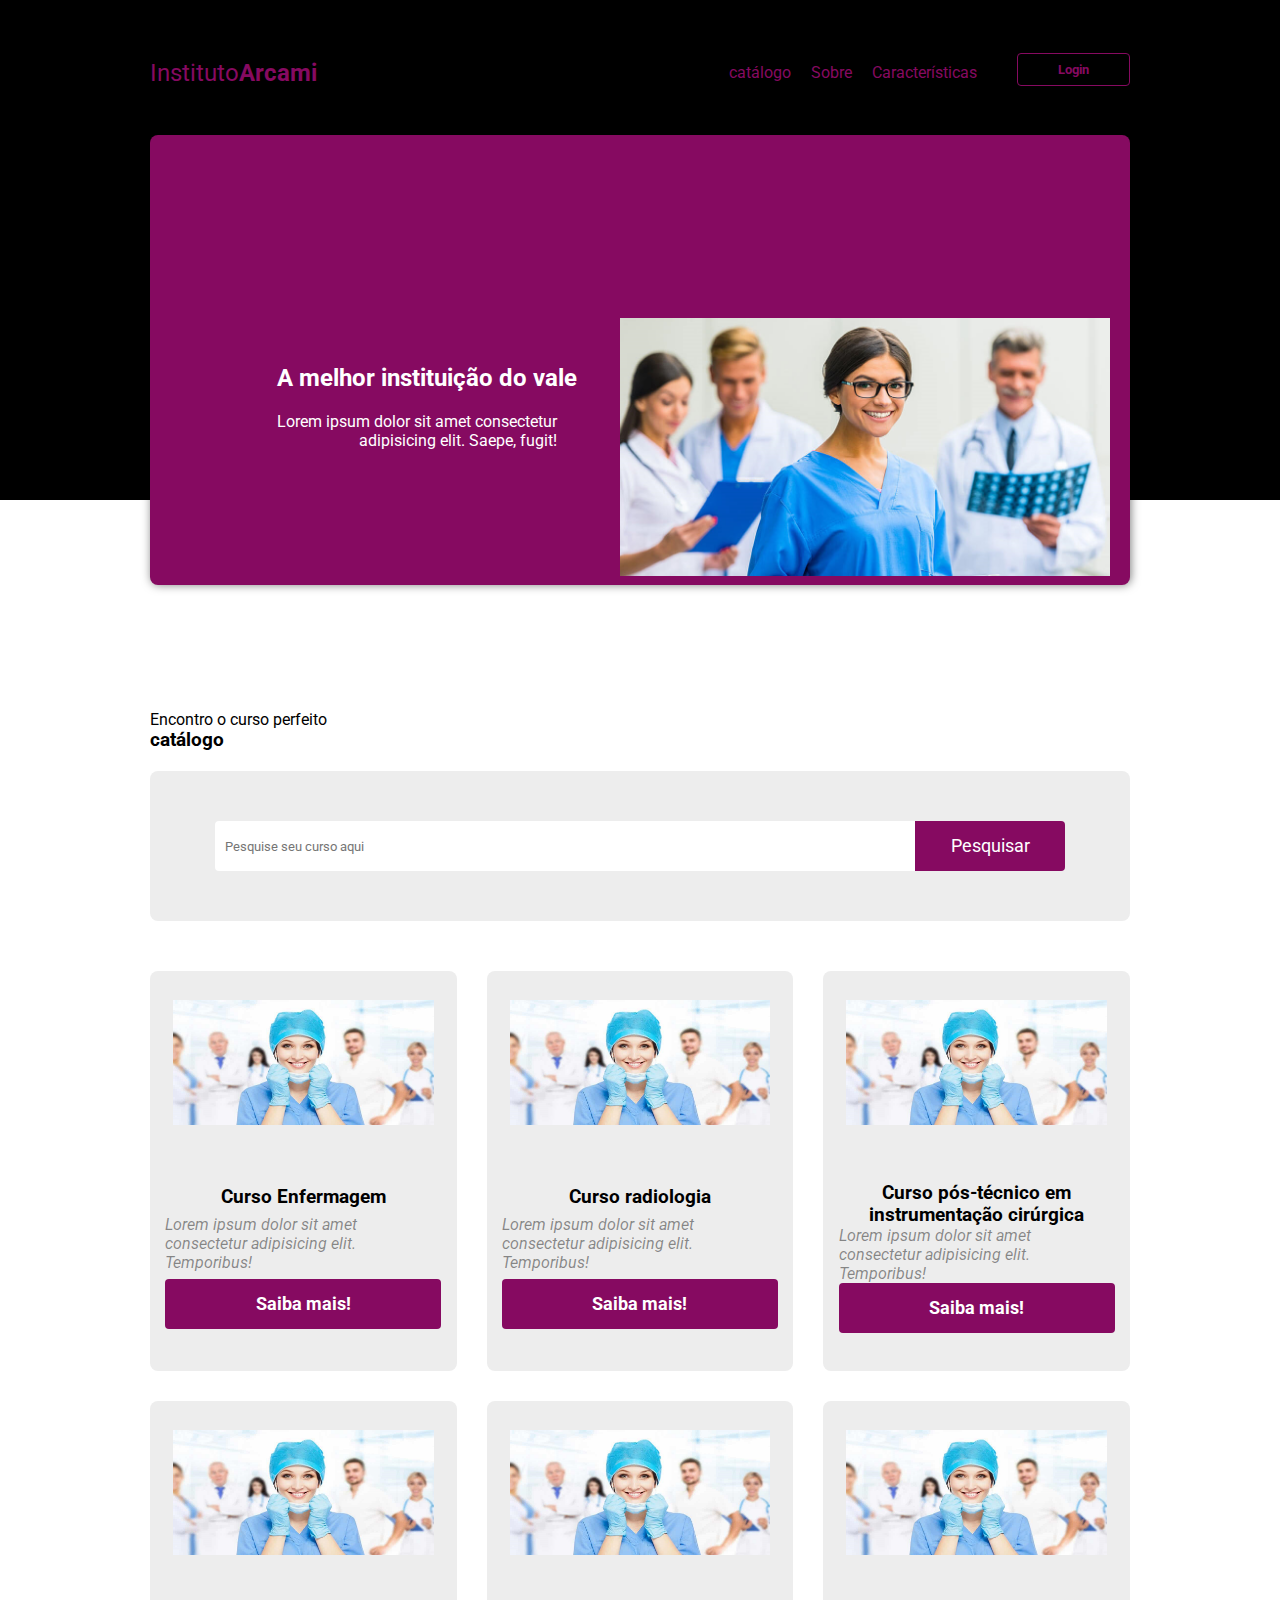
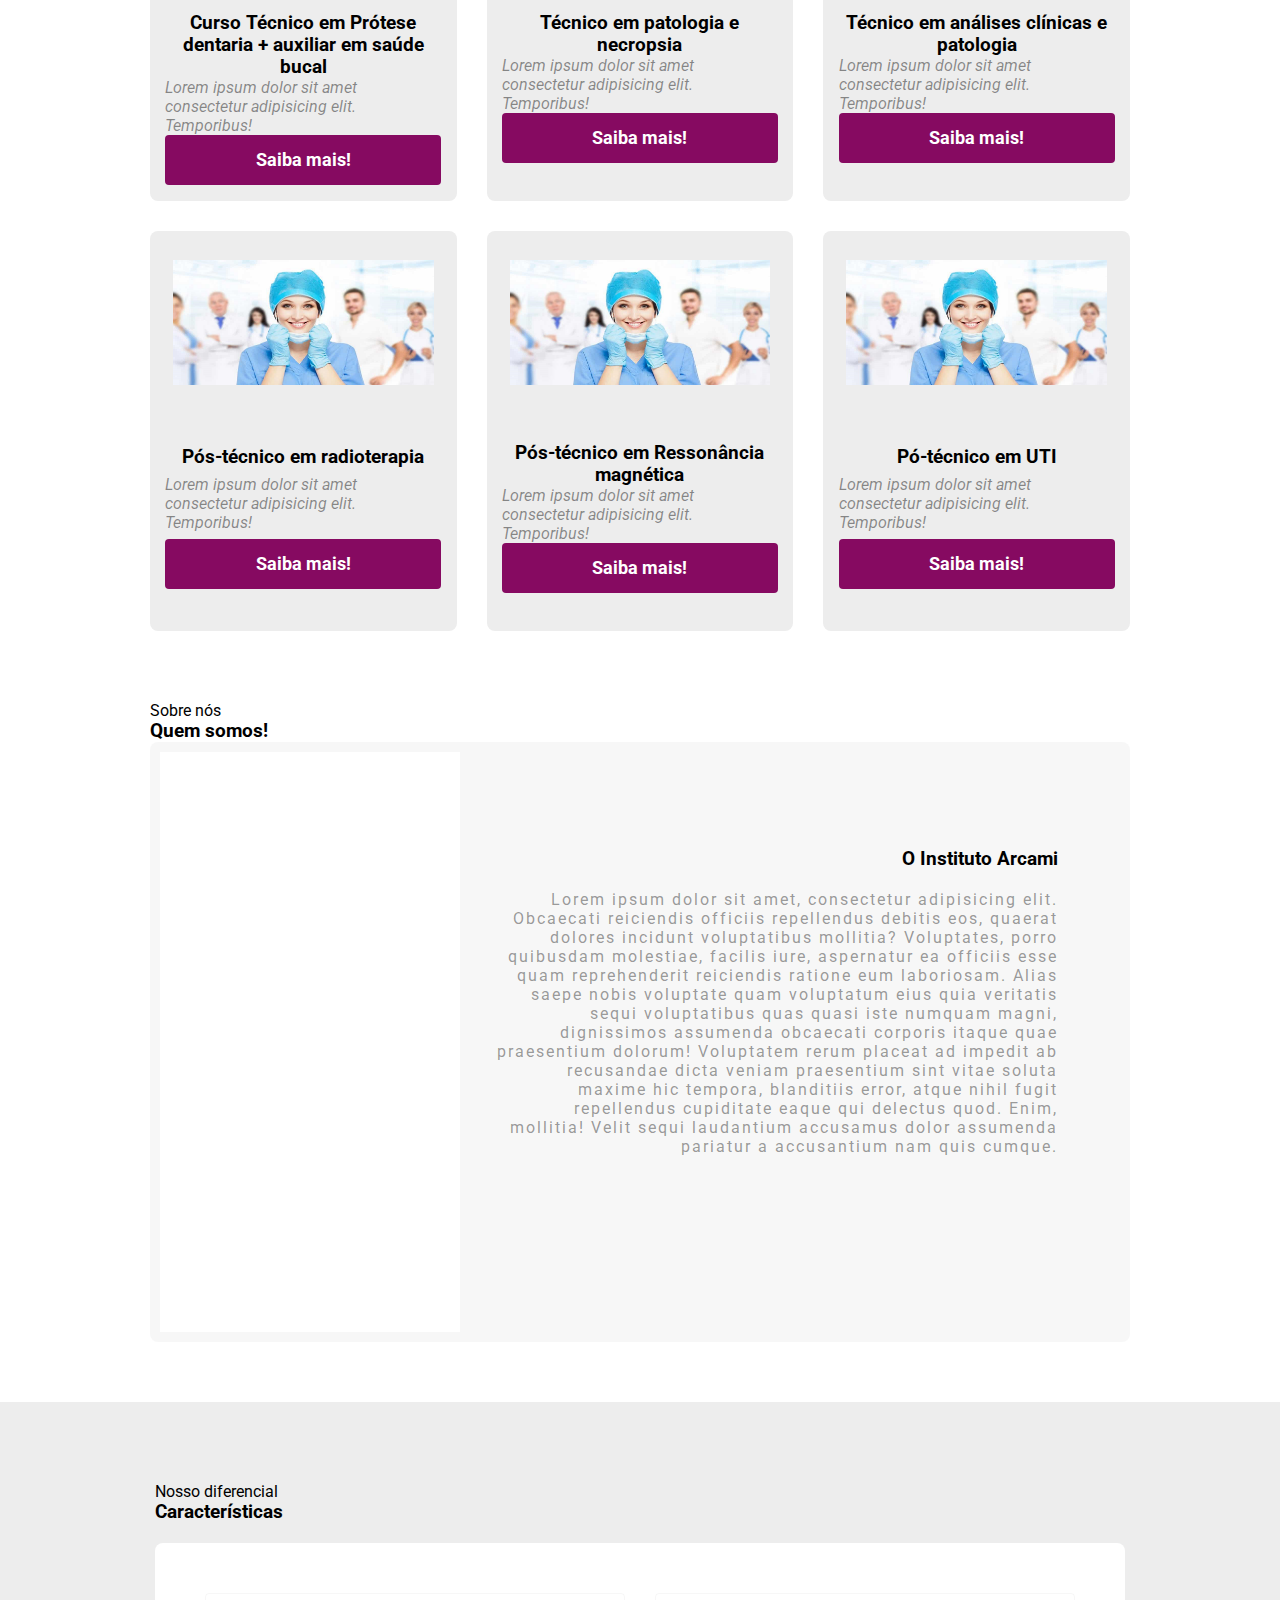
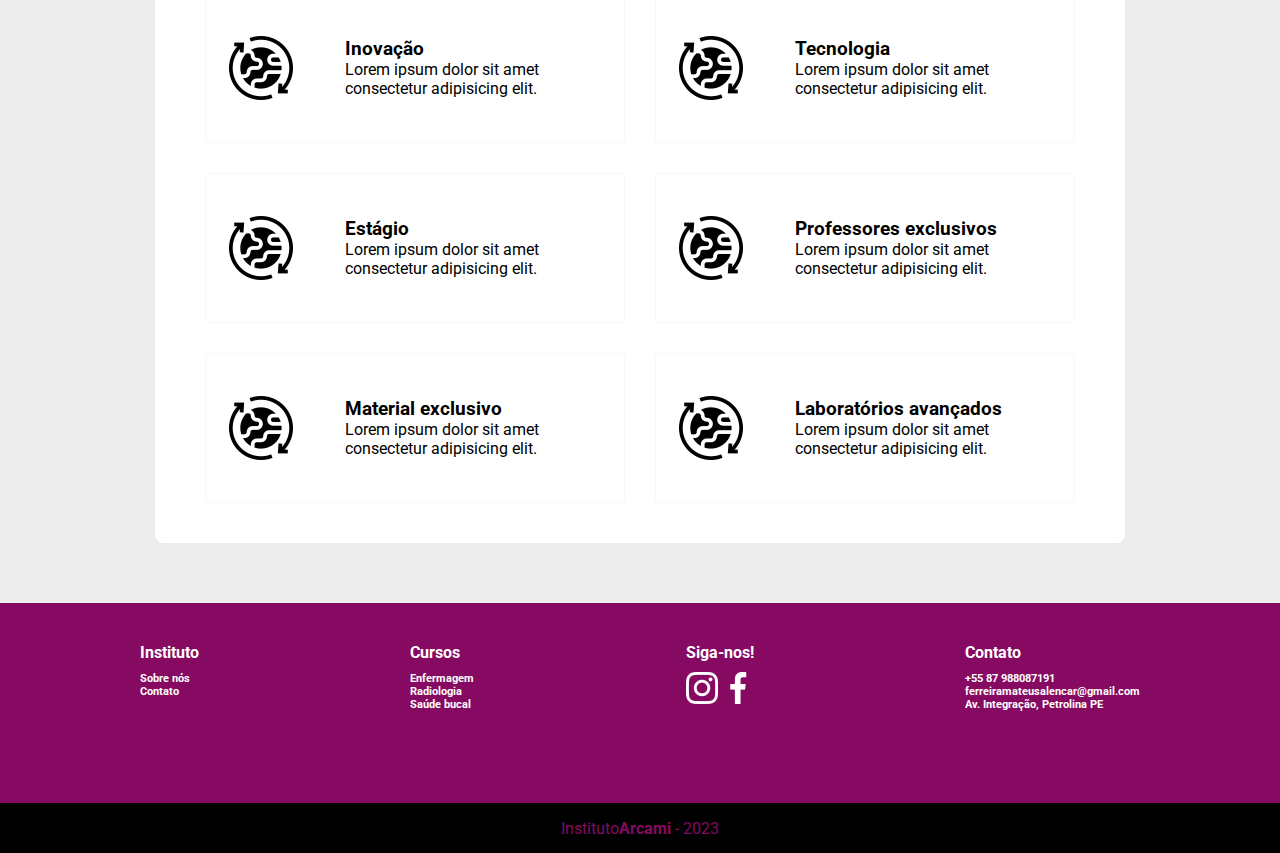
<file: index.html>
<!DOCTYPE html>
<html lang="pt-br">

<head>
  <meta charset="UTF-8">
  <meta http-equiv="X-UA-Compatible" content="IE=edge">
  <meta name="viewport" content="width=device-width, initial-scale=1.0">

  <link rel="stylesheet" href="css/style.css">
  <title>catálogo Carros</title>

  <meta name="description" content="catálogo de Carros.">

  <meta property="og:type" content="website" />
  <meta property="og:title" content="Arcami" />
  <meta property="og:description" content="Cursos" />
  <meta property="og:url" content="http://vaniamesquita.me/site-carro" />
  <meta property="og:image" content="" />
</head>

<body>

  <header>
    <div class="content">
      <nav>
        <p class="brand">Instituto<strong>Arcami</strong></p>
        <ul>
          <li><a href="#catalog">catálogo</a></li>
          <li><a href="#about">Sobre</a></li>
          <li><a href="#feature">Características</a></li>
          <a href="formulario.html"><button>Login</button></a>
        </ul>
      </nav>

      <div class="header-block">
        <div class="text">
          <h2>A melhor instituição do vale</h2>
          <p>Lorem ipsum dolor sit amet consectetur adipisicing elit. Saepe, fugit!</p>
        </div>

        <img src="img/car-header.png" alt="car">
      </div>

    </div>
  </header>

  <section class="catálogo" id="catálogo">
    <div class="content">
      <div class="title-wrapper-catalog">
        <p>Encontro o curso perfeito</p>
        <h3>catálogo</h3>
      </div>
      <div class="filter-card">
        <input type="text" class="search-input" placeholder="Pesquise seu curso aqui">
        <button class="search-button">Pesquisar</button>
      </div>
      <div class="card-wrapper">
        <div class="card-item">
          <img src="img/car-card.png" alt="Car">
          <div class="card-content">
            <h3>Curso Enfermagem</h3>
            <p>Lorem ipsum dolor sit amet consectetur adipisicing elit. Temporibus!</p>
            <button type="button">Saiba mais! </button>
          </div>
        </div>

        <div class="card-item">
          <img src="img/car-card.png" alt="Car">
          <div class="card-content">
            <h3>Curso radiologia</h3>
            <p>Lorem ipsum dolor sit amet consectetur adipisicing elit. Temporibus!</p>
            <button type="button">Saiba mais! </button>
          </div>
        </div>

        <div class="card-item">
          <img src="img/car-card.png" alt="Car">
          <div class="card-content">
            <h3>Curso pós-técnico em instrumentação cirúrgica</h3>
            <p>Lorem ipsum dolor sit amet consectetur adipisicing elit. Temporibus!</p>
            <button type="button">Saiba mais! </button>
          </div>
        </div>

        <div class="card-item">
          <img src="img/car-card.png" alt="Car">
          <div class="card-content">
            <h3>Curso Técnico em Prótese dentaria + auxiliar em saúde bucal</h3>
            <p>Lorem ipsum dolor sit amet consectetur adipisicing elit. Temporibus!</p>
            <button type="button">Saiba mais! </button>
          </div>
        </div>

        <div class="card-item">
          <img src="img/car-card.png" alt="Car">
          <div class="card-content">
            <h3>Técnico em patologia e necropsia</h3>
            <p>Lorem ipsum dolor sit amet consectetur adipisicing elit. Temporibus!</p>
            <button type="button">Saiba mais! </button>
          </div>
        </div>

        <div class="card-item">
          <img src="img/car-card.png" alt="Car">
          <div class="card-content">
            <h3>Técnico em análises clínicas e patologia</h3>
            <p>Lorem ipsum dolor sit amet consectetur adipisicing elit. Temporibus!</p>
            <button type="button">Saiba mais! </button>
          </div>
        </div>

        <div class="card-item">
          <img src="img/car-card.png" alt="Car">
          <div class="card-content">
            <h3>Pós-técnico em radioterapia</h3>
            <p>Lorem ipsum dolor sit amet consectetur adipisicing elit. Temporibus!</p>
            <button type="button">Saiba mais! </button>
          </div>
        </div>

        <div class="card-item">
          <img src="img/car-card.png" alt="Car">
          <div class="card-content">
            <h3>Pós-técnico em Ressonância magnética</h3>
            <p>Lorem ipsum dolor sit amet consectetur adipisicing elit. Temporibus!</p>
            <button type="button">Saiba mais! </button>
          </div>
        </div>

        <div class="card-item">
          <img src="img/car-card.png" alt="Car">
          <div class="card-content">
            <h3>Pó-técnico em UTI </h3>
            <p>Lorem ipsum dolor sit amet consectetur adipisicing elit. Temporibus!</p>
            <button type="button">Saiba mais! </button>
          </div>
        </div>
      </div>
    </div>

  </section>

  <section class="about" id="about">
    <div class="content">
      <div class="title-wrapper-about">
        <p>Sobre nós</p>
        <h3>Quem somos!</h3>

      </div>
      <div class="about-content">
        <div class="left">
          <img src="img/about.png" alt="About">
        </div>
        <div class="right">
          <h3>O Instituto Arcami</h3>
          <p>Lorem ipsum dolor sit amet, consectetur adipisicing elit. Obcaecati reiciendis officiis repellendus debitis eos, quaerat dolores incidunt voluptatibus mollitia? Voluptates, porro quibusdam molestiae, facilis iure, aspernatur ea officiis esse quam reprehenderit reiciendis ratione eum laboriosam. Alias saepe nobis voluptate quam voluptatum eius quia veritatis sequi voluptatibus quas quasi iste numquam magni, dignissimos assumenda obcaecati corporis itaque quae praesentium dolorum! Voluptatem rerum placeat ad impedit ab recusandae dicta veniam praesentium sint vitae soluta maxime hic tempora, blanditiis error, atque nihil fugit repellendus cupiditate eaque qui delectus quod. Enim, mollitia! Velit sequi laudantium accusamus dolor assumenda pariatur a accusantium nam quis cumque.</p>
        </div>
      </div>
    </div>
  </section>

  <section class="features" id="features">
    <div class="content">
      <div class="title-wrapper-features">
        <p>Nosso diferencial</p>
        <h3>Características</h3>
      </div>

      <div class="feature-card-block">

        <div class="feature-card-item">
          <img src="img/feature-planet.png" alt="Feature">
          <div class="feature-text-content">
            <h3>Inovação</h3>
            <p>Lorem ipsum dolor sit amet consectetur adipisicing elit.</p>
          </div>
        </div>

        <div class="feature-card-item">
          <img src="img/feature-planet.png" alt="Feature">
          <div class="feature-text-content">
            <h3>Tecnologia</h3>
            <p>Lorem ipsum dolor sit amet consectetur adipisicing elit.</p>
          </div>
        </div>

        <div class="feature-card-item">
          <img src="img/feature-planet.png" alt="Feature">
          <div class="feature-text-content">
            <h3>Estágio</h3>
            <p>Lorem ipsum dolor sit amet consectetur adipisicing elit.</p>
          </div>
        </div>

        <div class="feature-card-item">
          <img src="img/feature-planet.png" alt="Feature">
          <div class="feature-text-content">
            <h3>Professores exclusivos</h3>
            <p>Lorem ipsum dolor sit amet consectetur adipisicing elit.</p>
          </div>
        </div>

        <div class="feature-card-item">
          <img src="img/feature-planet.png" alt="Feature">
          <div class="feature-text-content">
            <h3>Material exclusivo</h3>
            <p>Lorem ipsum dolor sit amet consectetur adipisicing elit.</p>
          </div>
        </div>

        <div class="feature-card-item">
          <img src="img/feature-planet.png" alt="Feature">
          <div class="feature-text-content">
            <h3>Laboratórios avançados</h3>
            <p>Lorem ipsum dolor sit amet consectetur adipisicing elit.</p>
          </div>
        </div>


      </div>
    </div>
    </div>
  </section>

  <footer>
    <div class="main">
      <div class="contant footer-links">
        <div class="footer-company">
          <h4>Instituto</h4>
          <h6>Sobre nós</h6>
          <h6>Contato</h6>
        </div>
        <div class="footer-rental">
          <h4>Cursos</h4>
          <h6>Enfermagem</h6>
          <h6>Radiologia</h6>
          <h6>Saúde bucal</h6>
        </div>
        <div class="footer-social">
          <h4>Siga-nos!</h4>
          <div class="social-icons">
            <a href=""><img src="img/instagram.png" alt="Instagram"></a>
            <a href=""><img src="img/facebook.png" alt="Facebook"></a>
          </div>
        </div>
        <div class="footer-contact">
          <h4>Contato</h4>
          <h6>+55 87 988087191</h6>
          <h6> ferreiramateusalencar@gmail.com</h6>
          <h6>Av. Integração, Petrolina PE</h6>
        </div>
      </div>
    </div>

    <div class="last">
      <p>Instituto<strong>Arcami </strong> - 2023</p>
    </div>
  </footer>

</body>

</html>
</file>
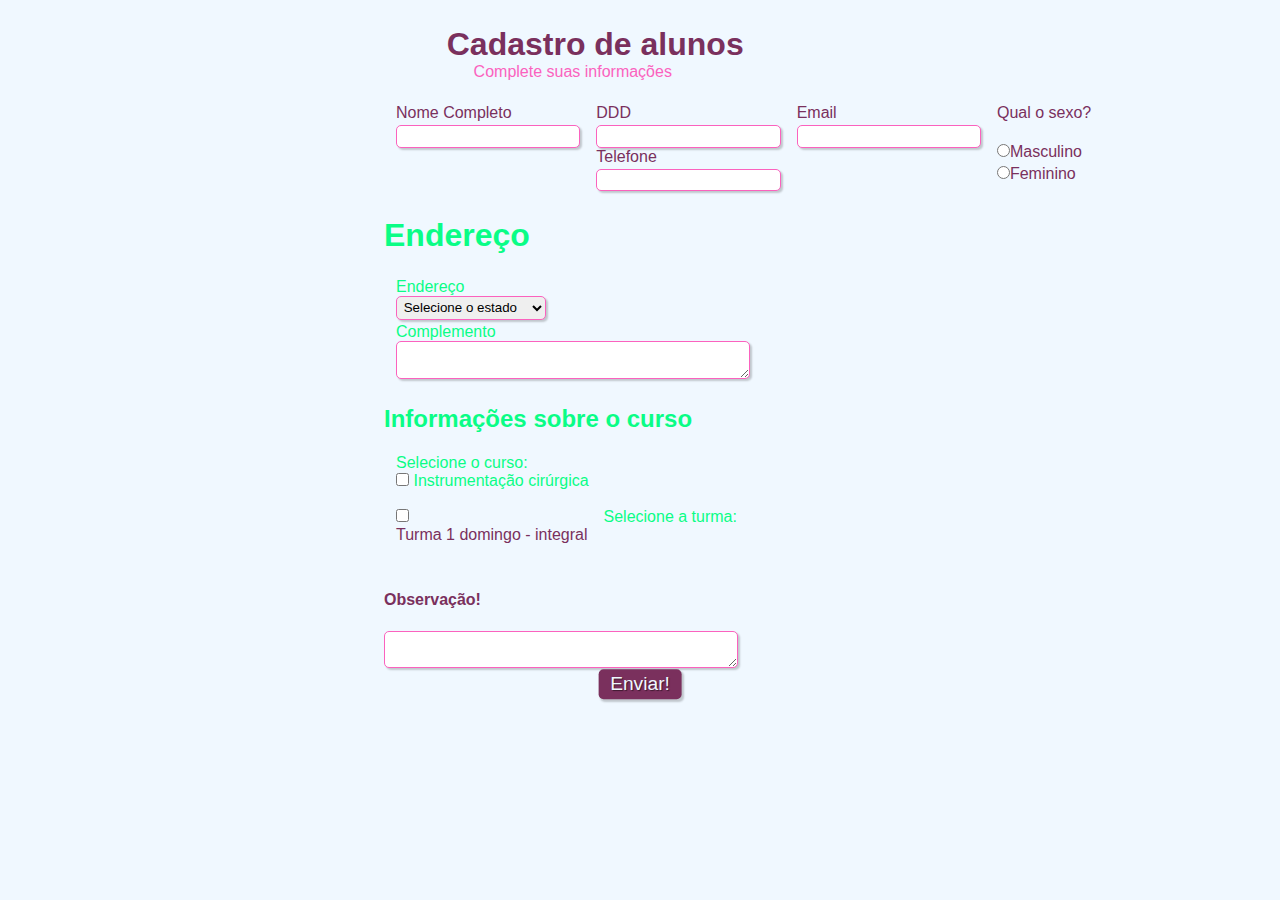
<file: formulario.html>
<!DOCTYPE html>
<html lang="pt-br">
<head>
    <meta charset="UTF-8">
    <meta http-equiv="X-UA-Compatible" content="IE=edge">
    <meta name="viewport" content="width=device-width, initial-scale=1.0">
    <meta name="description" content=" Formuálário para cadastrar os alunos do Instituto Arcami">
    <link rel="stylesheet" type="text/css" href="css/style_formulario.css" media="">
    <title>Formulário de Inscrição</title>
</head>
<body>
    <div>
        <h1 id="titulo">Cadastro de alunos</h1>
        <p id="subtitulo"> Complete suas informações</p>
        <br>
    </div>
    <form>
        <fieldset class="grupo">
            <div class="campo">
                <label>Nome Completo</label>
                <input type="text" name="Nome Completo" id="nome_completo" required>
            </div>
            <div class="campo" required>
                <label>DDD</label>
                <input type="text" name="ddd" id="ddd" required>
                <label>Telefone</label>
                <input type="text" name="Telefone" id="telefone" required>    
            </div>
            <div class="campo">
                <label>Email</label>
                <input type="email" name="Email" id="email" required>    
            </div>
            <div class="campo" required>
                <label>Qual o sexo?</label>
                <br>
                <label>
                    <input type="radio" name="Masculino" value="">Masculino
                </label>
                <label>
                    <input type="radio" name="Feminino" value="">Feminino
                </label>
            </div>
        </fieldset>

    <h1><strong>Endereço</strong></h1>
    <br>
        <fieldset>
            <label>Endereço</label>
            <div class="campo">
                <label>
                    <select id="uf" required>
                        <option selected disabled value="">Selecione o estado</option>
                        <option value="AC">Acre</option>
                        <option value="AL">Alagoas</option>
                        <option value="AP">Amapá</option>
                        <option value="AM">Amazonas</option>
                        <option value="BA">Bahia</option>
                        <option value="CE">Ceará</option>
                        <option value="DF">Distrito Federal</option>
                        <option value="ES">Espírito Santo</option>
                        <option value="GO">Goiás</option>
                        <option value="MA">Maranhão</option>
                        <option value="MT">Mato Grosso</option>
                        <option value="MS">Mato Grosso do Sul</option>
                        <option value="MG">Minas Gerais</option>
                        <option value="PA">Pará</option>
                        <option value="PB">Paraíba</option>
                        <option value="PR">Paraná</option>
                        <option value="PE">Pernambuco</option>
                        <option value="PI">Piauí</option>
                        <option value="RJ">Rio de Janeiro</option>
                        <option value="RN">Rio Grande do Norte</option>
                        <option value="RS">Rio Grande do Sul</option>
                        <option value="RO">Rondônia</option>
                        <option value="RR">Roraima</option>
                        <option value="SC">Santa Catarina</option>
                        <option value="SP">São Paulo</option>
                        <option value="SE">Sergipe</option>
                        <option value="TO">Tocantins</option>

                    </select>
                </label>
                <p>Complemento</p>
            <div><textarea rows="2" style="width: 26em" id="obs" nome="obs"></textarea></div>
            </div>
        </fieldset>
        <div class="campo">
            <h2><strong>Informações sobre o curso</strong></h2>
        </div>
        <fieldset id="check" class="grupo" required>
            <label>Selecione o curso:</label>
            <div id="check" required>
                <input type="checkbox" id="CIC" name="instrumentação_cirurgica" value="instrumentação_cirurgica">
                <label for="CIC">Instrumentação cirúrgica</label>
            </div>
            <br>
            <label> Selecione a turma:</label>
            <div class="campo" required> 
                <input type="checkbox" id="turma1domingo" name="turma1_domingo" value="domingo1">
                <label for="turma1domingo">Turma 1 domingo - integral</label> 
            </div>
        </fieldset>
        <div class="campo">
            <br>
            <label><strong>Observação!</strong></label>
            <br>
            <textarea rows="2" style="width: 26em" id="obs" nome="obs"></textarea>
        </div>
        <button type="submit" class="botao">Enviar!</button>
    </form>
</body>
</html>
</file>
<file: css/style_formulario.css>
*{
    margin: 0;
    padding: auto;
}

#titulo{
    font-family: sans-serif;
    color: #7a305d;
    margin-left: 7%;
}

#subtitulo{
    font-family: sans-serif;
    color: #fb62be;
    margin-left: 10%;
}

fieldset{
    border: 0;
}

body {
    background-color: #f0f8ff;
    font-family: sans-serif;
    font-size: 1em;
    color: #0afd86;
    margin-left: 30%;
    margin-top: 2%;
    justify-content: center;
    border-color: black;
    border-radius: 50%;
}
input, select, textarea, button{
    border-radius: 5px; 
}

.campo {
    margin-bottom: 1em;
    
}
.campo label{
    margin-bottom: 0.2em;
    color: #7a305d;
    display: block;
}

fieldset.grupo .campo{
    float: left;
    margin-right: 1em;
}
.campo input[type="text"], .campo input[type="email"], .campo select, .campo textarea {
    padding: 0.2em;
    border: 1px solid #fb62be;
    box-shadow: 2px 2px 2px rgba(0, 0, 0, 0.2);
    display: block;
}

.campo select option{
    padding-right: 1em;
}

.campo input:focus, .campo select:focus, .campo textarea:focus {
    background: #f0f8ff;
}

.botao{
    font-size: 1.2em;
    background: #7a305d;
    border: 0;
    margin-bottom: 2em;
    color: #f0f8ff;
    padding: 0.2em 0.6em;
    box-shadow: 2px 2px 2px rgba(0, 0, 0, 0.2);
    text-shadow: 1px 1px 1px rgba(0, 0, 0, 0.5);
    position: absolute;
    top: auto;
    left: 50%;
    margin-right: -50%;
    transform: translate(-50%, -50%);
}

.botao:hover{
    background: #0afd86;
    box-shadow: inset 2px 2px rgba(0, 0, 0, 0.2);
    text-shadow: none;
}

.botao, select{
    cursor: pointer;
}

.check{
    display: inline-block;
}
</file>
<file: css/style.css>
/* font importing */
@import url("https://fonts.googleapis.com/css2?family=Roboto:wght@400;700&display=swap");

/* reset css */
* {
  margin: 0px;
  padding: 0px;
  box-sizing: border-box;
  outline: none;
  font-family: "Roboto", sans-serif;
}

:root {
  --orange: #000000;
  --blue: #860a61;
  --gray: #ededed;
}

html,
body {
  width: 100%;
  overflow-x: hidden; /* esconder a barra de rolagem horizontal */
}

header {
  width: 100%;
  height: 500px;
  background: var(--orange);
}

.content {
  max-width: 1000px;
  min-width: 300px;
  /* se tiver espaço, vai ser 1000px, se não tiver, o minimo vai ser 300px - responsividade */
  margin: 0 auto;
  display: flex;
  flex-direction: column;
  padding: 10px;
}

nav {
  width: 100%;
  height: 125px;
  display: flex;
  flex-direction: row;
  align-items: center;
  justify-content: space-between;
}

.brand {
  font-size: 24px;
  color: var(--blue);
  cursor: pointer;
}

nav ul {
  display: flex;
  flex-direction: row;
}

nav ul li {
  list-style: none;
  padding: 10px;
  cursor: pointer;
}

nav ul li a {
  color: var(--blue);
  text-decoration: none;
}

nav ul li a:hover {
  color: #00285f83;
}

nav ul button {
  border: 1px solid var(--blue);
  background: transparent;
  padding: 8px 40px;
  cursor: pointer;
  margin-left: 30px;
  color: var(--blue);
  font-weight: bold;
  border-radius: 4px;
  font-size: 0.8rem;
}

nav ul button:hover {
  transition: background, color 0.6s;
  background: var(--blue);
  color: white;
}

.content .header-block {
  max-width: 1000px;
  min-width: 300px;
  height: 450px;
  background: var(--blue);
  border-radius: 8px;
  box-shadow: 1px 0px 10px 0px rgba(0, 0, 0, 0.5);
  -webkit-box-shadow: 1px 0px 10px 0px rgba(0, 0, 0, 0.5);
  -moz-box-shadow: 1px 0px 10px 0px rgba(0, 0, 0, 0.5);

  position: relative;
  z-index: 10;
  padding: 10px;
}

.header-block img {
  width: 50%;
  position: absolute;
  right: 2%;
  bottom: 2%;
}

.header-block .text {
  position: absolute;
  bottom: 30%;
  left: 15%;
}

.header-block .text h2 {
  color: white;
  margin-bottom: 20px;
  text-align: right;
  transform: translateX(-20px);
  transition: transform 0.5s;
}

.header-block .text p {
  max-width: 280px;
  color: white;
  text-align: right;
  transform: translateX(-20px);
  transition: transform 0.4s;
}

/* Product Catalog */

section .catalog {
  width: 100vw;
  padding: 100px;
}

section .filter-card {
  width: 980px;
  height: 150px;
  background: var(--gray);
  border-radius: 8px;
  margin: 0 auto;

  display: flex;
  flex-direction: row;
  align-items: center;
  justify-content: center;
}

.search-input {
  width: 700px;
  height: 50px;
  border: none;
  border-radius: 4px 0px 0px 4px;
  text-indent: 10px;
}
.search-button {
  width: 150px;
  height: 50px;
  border-radius: 0px 4px 4px 0px;
  border: none;
  background: var(--blue);
  color: white;
  cursor: pointer;
  font-size: 1.1rem;
  transition: 0.2s ease;
}

.search-button:hover {
  background: #dedede;
  color: var(--blue);
}

.title-wrapper-catalog {
  margin-top: 200px;
  padding-bottom: 20px;
}

section .card-wrapper {
  max-width: 1000px;
  height: 100%;
  display: grid;
  grid-template-columns: repeat(auto-fill, minmax(270px, 1fr));
  grid-gap: 30px;
  padding-top: 50px;
}

section .card-item {
  height: 400px;
  background: var(--gray);
  border-radius: 8px;
  display: flex;
  flex-direction: column;
  align-items: center;
  justify-content: space-around;
}

.card-content {
  height: 40%;
  display: flex;
  flex-direction: column;
  align-items: center;
  justify-content: space-around;
}

.card-item img {
  width: 85%;
}

.card-item h3 {
  text-align: center;
  width: 90%;
}

.card-item p {
  width: 90%;
  font-style: italic;
  color: #00000070;
}

.card-item button {
  width: 90%;
  padding: 15px 0px;
  border: none;
  background: var(--blue);
  border-radius: 4px;
  color: white;
  font-weight: bold;
  font-size: 1.1rem;
  cursor: pointer;
  transition: 0.3s ease;
  margin-bottom: 10px;
}
.card-item button:hover {
  background: #dedede;
  color: var(--blue);
}

/* about */

.about {
  width: 100%;
  height: 100%;
  display: flex;
  align-items: center;
  justify-content: center;
  padding: 50px 10px;
}

.about-content {
  max-width: 1000px;
  min-width: 300px;
  height: 600px;

  background: #dedede3b;
  margin: 0 auto;
  border-radius: 8px;
  z-index: 10;
  padding: 10px;
  display: flex;
  flex-direction: row;
  align-items: center;
  justify-content: space-between;
}

.left {
  width: 25%;
  min-width: 300px;
  height: 100%;
  background: #000000a1;
  border-radius: 8px;
}

.right {
  width: 65%;
  height: 100%;
  display: flex;
  flex-direction: column;
  align-items: flex-start;
  justify-content: flex-start;
  padding-top: 10%;
}

.right h3 {
  text-align: right;
  width: 90%;
  margin-bottom: 20px;
}

.right p {
  max-width: 90%;
  font-size: 1em;
  letter-spacing: 2px;
  text-align: right;
  color: rgba(0, 0, 0, 0.4);
}

/* Features */

.features {
  width: 100%;
  height: 100%;
  background: var(--gray);
  display: flex;
  align-items: center;
  justify-content: center;
  padding: 50px 0px;
}

.title-wrapper-features {
  padding: 20px 0px;
}

.feature-card-block {
  max-width: 1000px;
  min-width: 300px;
  height: 600px;
  background: white;
  margin: 0 auto;
  border-radius: 8px;
  z-index: 10;
  padding: 50px;
  display: grid;
  grid-template-columns: repeat(auto-fill, minmax(420px, 1fr));
  grid-gap: 30px;
}

.feature-card-item {
  max-width: 420px;
  height: 150px;
  display: flex;
  flex-direction: row;
  align-items: center;
  justify-content: space-around;
  border: 1px solid #dedede3b;
  border-radius: 4px;
}
.feature-text-content {
  max-width: 60%;
  margin: 5px;
}

.feature-card-item img {
  width: 64px;
  height: 64px;
}

/* Footer */

footer {
  width: 100%;
  height: 250px;
}

footer .main {
  width: 100%;
  height: 200px;
  background: var(--blue);
  padding: 20px 10px;
}

.footer-links {
  max-width: 1000px;
  min-width: 300px;
  display: flex;
  flex-direction: row;
  justify-content: space-between;
  margin: 20px auto;
}

.footer-company,
.footer-rental,
.footer-contact,
.footer-social {
  color: white;
  height: 100%;
  min-height: 100px;
}

.footer-links h4 {
  margin-bottom: 10px;
}

.footer-links {
  margin-bottom: 8px;
}

.main .footer-social img {
  width: 32px;
  height: 32px;
}

footer .last {
  width: 100%;
  height: 50px;
  background: var(--orange);
  color: var(--blue);
  display: flex;
  align-items: center;
  justify-content: center;
}

/* Responsive adjustments */

@media (max-width: 576px) {
  /* 576px para tras, vai ter essa configuração */
  nav ul li {
    display: none;
  }

  .header-block img {
    width: 70%;
    position: absolute;
    right: 16%;
    top: 50%;
  }

  .header-block .text {
    position: absolute;
    bottom: 60%;
    left: 15%;
    text-align: center;
  }

  section .filter-card {
    width: 100%;
    height: 130px;
    padding: 0px 10px;

    display: flex;
    flex-wrap: wrap;
  }

  .search-button {
    width: 100%;
    border-radius: 5px;
    height: 45px;
  }
  .search-input {
    max-width: 700px;
    min-width: 240px;
    height: 45px;
  }

  .about {
    margin-top: 10px;
  }

  .title-wrapper-about {
    margin-bottom: 20px;
  }

  .left {
    display: none;
  }

  .right {
    width: 90%;
  }
  .right p {
    width: 100%;
    text-align: left;
  }
  .about-content {
    flex-direction: column;
    height: 100%;
  }

  .features {
    height: 100%;
  }

  .feature-card-block {
    height: 100%;
    display: flex;
    flex-direction: column;
  }

  footer,
  footer .main {
    height: 100%;
  }

  .footer-links {
    flex-direction: column;
    padding-left: 10%;
  }
}
</file>
